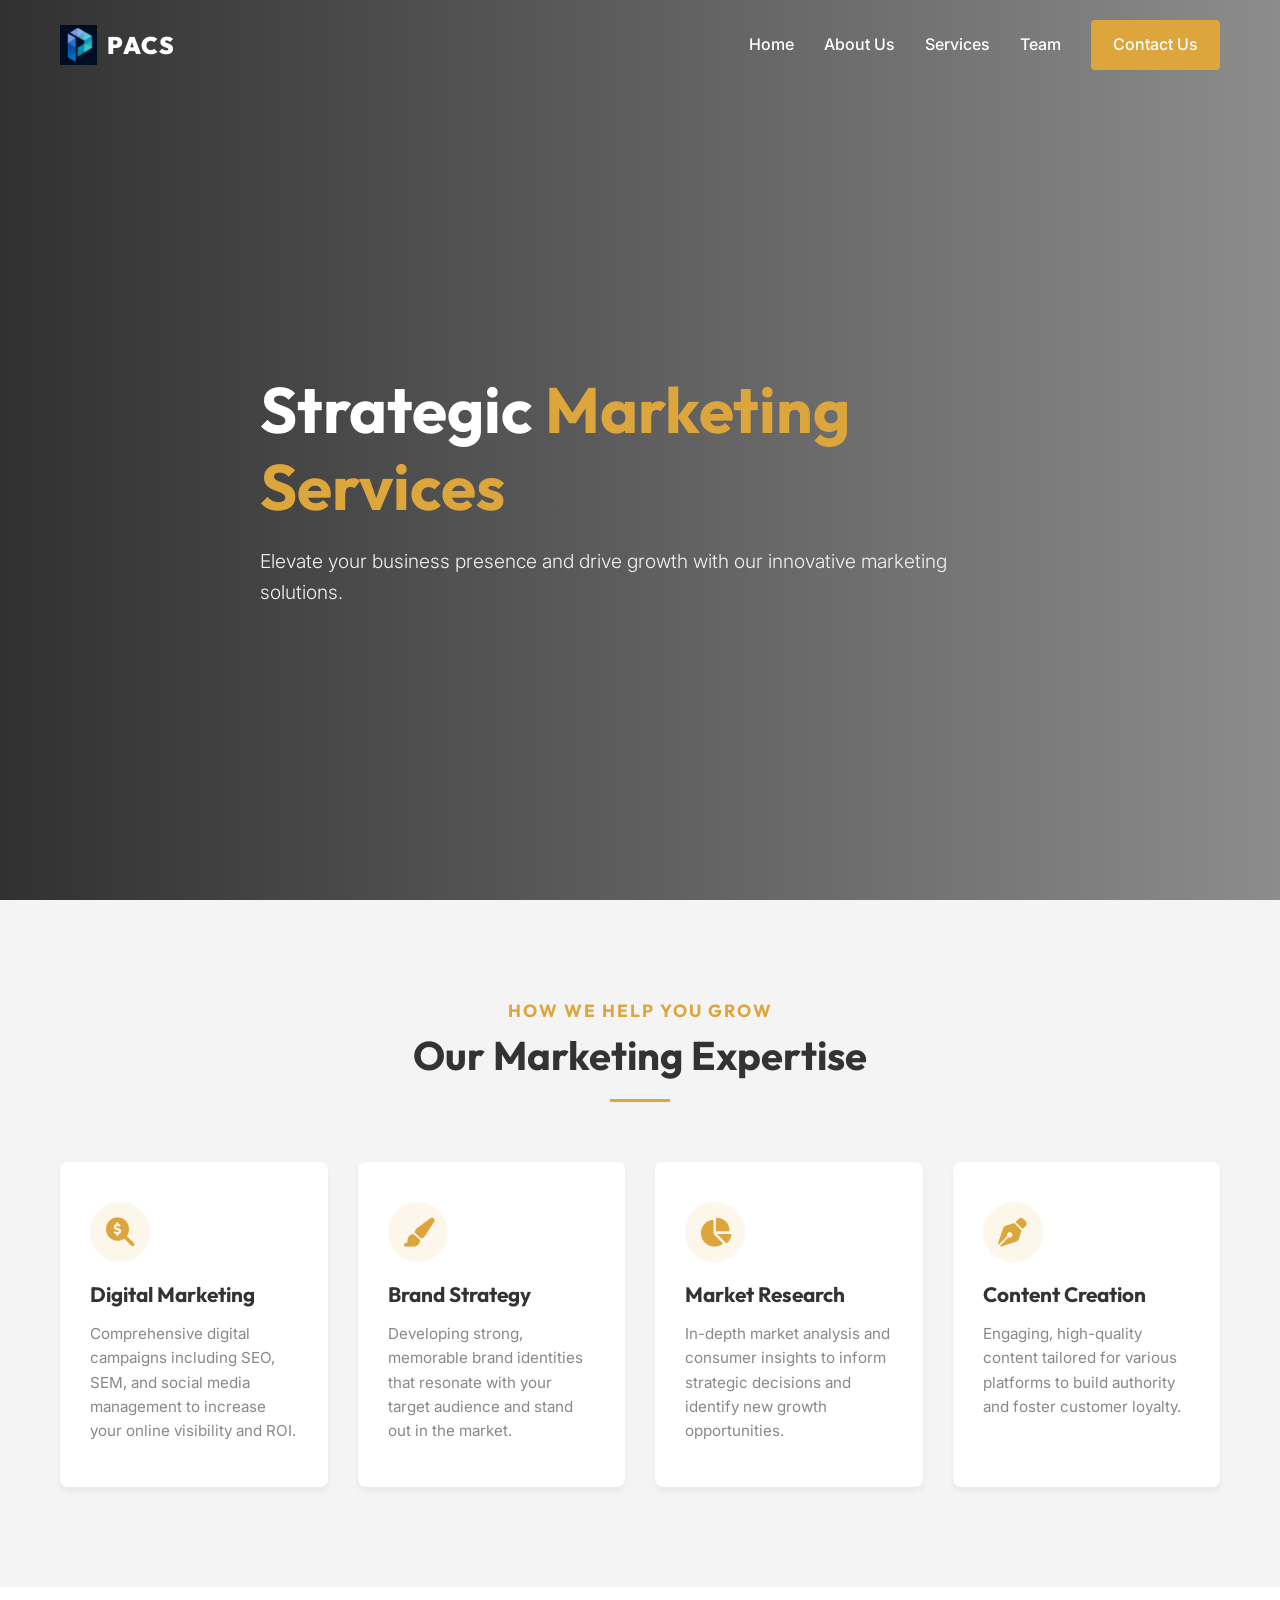
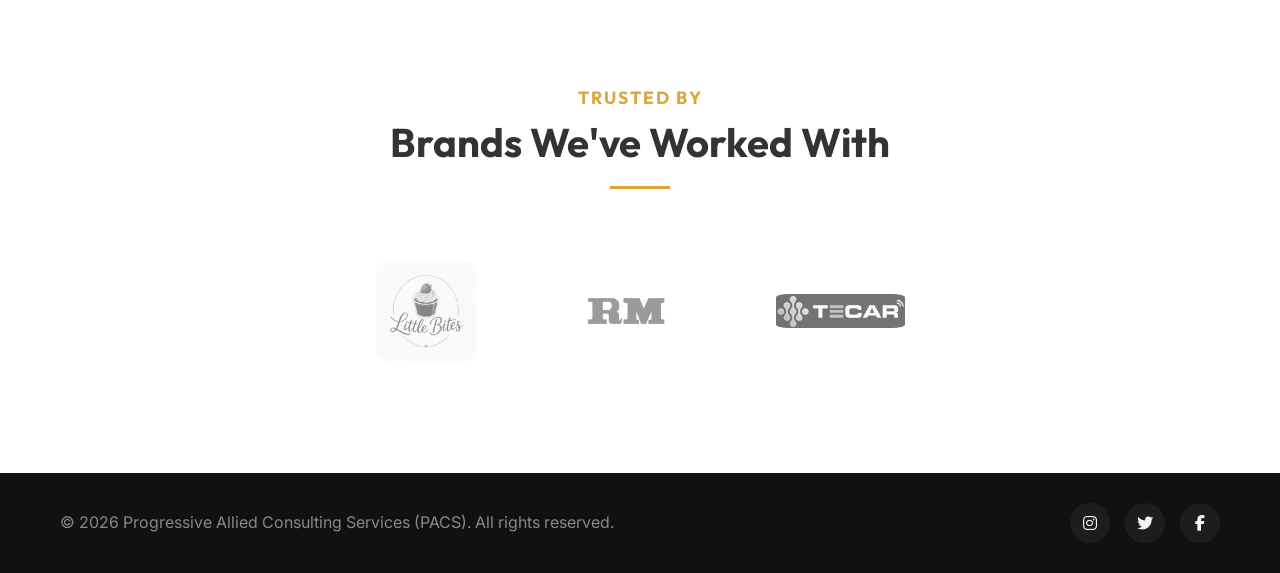
<file: marketing.html>
<!DOCTYPE html>
<html lang="en">

<head>
    <meta charset="UTF-8">
    <meta name="viewport" content="width=device-width, initial-scale=1.0">
    <!-- Google tag (gtag.js) -->
    <script async src="https://www.googletagmanager.com/gtag/js?id=G-D497NK2J3D"></script>
    <script>
        window.dataLayer = window.dataLayer || [];
        function gtag(){dataLayer.push(arguments);}
        gtag('js', new Date());

        gtag('config', 'G-D497NK2J3D');
    </script>
    <title>Marketing Services - PACS</title>
    <meta name="description"
        content="Progressive Allied Consulting Services (PACS) offers strategic marketing, branding, and digital campaigns.">
    <link rel="stylesheet" href="style.css">
    <link rel="preconnect" href="https://fonts.googleapis.com">
    <link rel="preconnect" href="https://fonts.gstatic.com" crossorigin>
    <link
        href="https://fonts.googleapis.com/css2?family=Inter:wght@300;400;600;800&family=Outfit:wght@400;700;900&display=swap"
        rel="stylesheet">
    <link rel="stylesheet" href="https://cdnjs.cloudflare.com/ajax/libs/font-awesome/6.4.0/css/all.min.css">
</head>

<body>

    <!-- Navigation -->
    <nav class="navbar" id="navbar">
        <div class="container nav-container">
            <a href="index.html" class="logo">
                <img src="img/pacs_marketing_logo.jpg" alt="PACS Logo" id="site-logo">
                <div class="logo-text">
                    <span class="logo-abbr">PACS</span>
                </div>
            </a>
            <ul class="nav-links">
                <li><a href="index.html#home">Home</a></li>
                <li><a href="index.html#about">About Us</a></li>
                <li><a href="index.html#services">Services</a></li>
                <li><a href="index.html#team">Team</a></li>
                <li><a href="index.html#contact" class="btn btn-primary nav-btn">Contact Us</a></li>
            </ul>
            <div class="hamburger">
                <i class="fas fa-bars"></i>
            </div>
        </div>
    </nav>

    <!-- Marketing Hero -->
    <section class="hero" style="min-height: 60vh; padding-top: 120px; background: url('https://images.unsplash.com/photo-1432888498266-38ffec3eaf0a?auto=format&fit=crop&w=1920&q=80') center/cover no-repeat;">
        <div class="hero-overlay"></div>
        <div class="container hero-content">
            <h1 class="hero-title fade-in-up">Strategic <span class="text-gold">Marketing Services</span></h1>
            <p class="hero-subtitle fade-in-up delay-1">Elevate your business presence and drive growth with our innovative marketing solutions.
            </p>
        </div>
    </section>

    <!-- Marketing Details -->
    <section class="services section-padding bg-light">
        <div class="container">
            <div class="section-header text-center fade-in-up">
                <h4 class="section-subtitle">How We Help You Grow</h4>
                <h2 class="section-title">Our Marketing Expertise</h2>
                <div class="header-line"></div>
            </div>

            <div class="services-grid">
                <!-- Service 1 -->
                <div class="service-card fade-in-up delay-1">
                    <div class="service-icon">
                        <i class="fas fa-search-dollar"></i>
                    </div>
                    <h3>Digital Marketing</h3>
                    <p>Comprehensive digital campaigns including SEO, SEM, and social media management to increase your online visibility and ROI.</p>
                </div>
                <!-- Service 2 -->
                <div class="service-card fade-in-up delay-2">
                    <div class="service-icon">
                        <i class="fas fa-paint-brush"></i>
                    </div>
                    <h3>Brand Strategy</h3>
                    <p>Developing strong, memorable brand identities that resonate with your target audience and stand out in the market.</p>
                </div>
                <!-- Service 3 -->
                <div class="service-card fade-in-up delay-3">
                    <div class="service-icon">
                        <i class="fas fa-chart-pie"></i>
                    </div>
                    <h3>Market Research</h3>
                    <p>In-depth market analysis and consumer insights to inform strategic decisions and identify new growth opportunities.</p>
                </div>
                <!-- Service 4 -->
                <div class="service-card fade-in-up delay-4">
                    <div class="service-icon">
                        <i class="fas fa-pen-nib"></i>
                    </div>
                    <h3>Content Creation</h3>
                    <p>Engaging, high-quality content tailored for various platforms to build authority and foster customer loyalty.</p>
                </div>
            </div>
        </div>
    </section>

    <!-- Clients / Trusted By Section -->
    <section class="clients section-padding">
        <div class="container">
            <div class="section-header text-center fade-in-up">
                <h4 class="section-subtitle">Trusted By</h4>
                <h2 class="section-title">Brands We've Worked With</h2>
                <div class="header-line"></div>
            </div>

            <div class="clients-grid">
                <a href="https://instagram.com/littlebites_jed" target="_blank" rel="noopener noreferrer" class="client-card fade-in-up delay-1">
                    <img src="img/logo_littlebites.png" alt="Little Bites" class="client-logo">
                </a>
                <div class="client-card fade-in-up delay-2">
                    <img src="img/logo_rm_simple.jpeg" alt="RM" class="client-logo">
                </div>
                <div class="client-card fade-in-up delay-3">
                    <img src="img/logo_tecar.png" alt="Tecar" class="client-logo">
                </div>
            </div>
        </div>
    </section>

    <!-- Footer -->
    <footer class="footer">
        <div class="container">
            <div class="footer-bottom">
                <p>&copy; 2026 Progressive Allied Consulting Services (PACS). All rights reserved.</p>
                <div class="social-links">
                    <a href="https://instagram.com/pacs.marketing"><i class="fab fa-instagram"></i></a>
                    <a href="#"><i class="fab fa-twitter"></i></a>
                    <a href="#"><i class="fab fa-facebook-f"></i></a>
                </div>
            </div>
        </div>
    </footer>

    <script src="script.js"></script>
</body>

</html>
</file>
<file: style.css>
/* ----- CSS Variables ----- */
:root {
    --primary-gold: #dda63c;
    /* Base gold from logo */
    --primary-gold-dark: #b88a31;
    --dark-bg: #1a1a1a;
    --dark-grey: #2c2c2c;
    --light-grey: #f4f4f4;
    --text-dark: #333333;
    --text-light: #ffffff;
    --text-muted: #888888;

    --font-primary: 'Inter', sans-serif;
    --font-heading: 'Outfit', sans-serif;

    --transition: all 0.3s ease;
    --shadow-sm: 0 4px 6px rgba(0, 0, 0, 0.05);
    --shadow-md: 0 10px 30px rgba(0, 0, 0, 0.1);
    --shadow-lg: 0 20px 40px rgba(0, 0, 0, 0.2);
}

/* ----- Reset & Base Styles ----- */
* {
    margin: 0;
    padding: 0;
    box-sizing: border-box;
}

html {
    scroll-behavior: smooth;
}

body {
    font-family: var(--font-primary);
    line-height: 1.6;
    color: var(--text-dark);
    background-color: var(--text-light);
    overflow-x: clip;
}

h1,
h2,
h3,
h4,
h5,
h6 {
    font-family: var(--font-heading);
    font-weight: 700;
    line-height: 1.2;
}

a {
    text-decoration: none;
    color: inherit;
    transition: var(--transition);
}

ul {
    list-style: none;
}

img {
    max-width: 100%;
    height: auto;
    display: block;
}

.container {
    width: 100%;
    max-width: 1200px;
    margin: 0 auto;
    padding: 0 20px;
}

.section-padding {
    padding: 100px 0;
    overflow: hidden;
}

.bg-light {
    background-color: var(--light-grey);
}

.text-gold {
    color: var(--primary-gold);
}

.text-white {
    color: var(--text-light);
}

/* ----- Typography ----- */
.section-subtitle {
    color: var(--primary-gold);
    font-size: 1.1rem;
    text-transform: uppercase;
    letter-spacing: 2px;
    margin-bottom: 10px;
}

.section-title {
    font-size: 2.5rem;
    margin-bottom: 20px;
    color: var(--font-heading);
}

.text-center {
    text-align: center;
}

/* ----- Buttons ----- */
.btn {
    display: inline-block;
    padding: 12px 28px;
    font-weight: 600;
    border-radius: 4px;
    cursor: pointer;
    transition: var(--transition);
    border: 2px solid transparent;
    text-align: center;
}

.btn-primary {
    background-color: var(--primary-gold);
    color: var(--text-light);
}

.btn-primary:hover {
    background-color: transparent;
    border-color: var(--primary-gold);
    color: var(--primary-gold);
}

.btn-secondary {
    background-color: transparent;
    border-color: var(--text-light);
    color: var(--text-light);
}

.btn-secondary:hover {
    background-color: var(--text-light);
    color: var(--dark-bg);
}

.btn-block {
    display: block;
    width: 100%;
}

/* ----- Navigation ----- */
.navbar {
    position: fixed;
    top: 0;
    left: 0;
    width: 100%;
    z-index: 1000;
    padding: 20px 0;
    transition: var(--transition);
}

.navbar.scrolled {
    background-color: rgba(255, 255, 255, 0.98);
    box-shadow: var(--shadow-sm);
    padding: 15px 0;
}

.nav-container {
    display: flex;
    justify-content: space-between;
    align-items: center;
}

.logo {
    display: flex;
    align-items: center;
    gap: 10px;
    z-index: 1001;
}

.logo img {
    height: 40px;
}

.logo-text {
    display: flex;
    flex-direction: column;
}

.logo-abbr {
    font-family: var(--font-heading);
    font-size: 1.5rem;
    font-weight: 900;
    color: var(--text-light);
    letter-spacing: 1px;
    transition: var(--transition);
}

.navbar.scrolled .logo-abbr {
    color: var(--dark-bg);
}

.nav-links {
    display: flex;
    align-items: center;
    gap: 30px;
}

.nav-links a {
    color: var(--text-light);
    font-weight: 500;
    font-size: 1rem;
    position: relative;
}

.navbar.scrolled .nav-links a:not(.nav-btn) {
    color: var(--dark-bg);
}

.nav-links a:not(.nav-btn)::after {
    content: '';
    position: absolute;
    bottom: -5px;
    left: 0;
    width: 0;
    height: 2px;
    background-color: var(--primary-gold);
    transition: width 0.3s ease;
}

.nav-links a:not(.nav-btn):hover::after {
    width: 100%;
}

.nav-btn {
    padding: 10px 20px;
}

.hamburger {
    display: none;
    font-size: 1.5rem;
    color: var(--text-light);
    cursor: pointer;
    z-index: 1001;
}

.navbar.scrolled .hamburger {
    color: var(--dark-bg);
}

/* ----- Hero Section ----- */
.hero {
    position: relative;
    height: 100vh;
    min-height: 600px;
    display: flex;
    align-items: center;
    background: url('img/hero-bg.png') center/cover no-repeat;
}

.hero-overlay {
    position: absolute;
    top: 0;
    left: 0;
    width: 100%;
    height: 100%;
    background: linear-gradient(90deg, rgba(26, 26, 26, 0.9) 0%, rgba(26, 26, 26, 0.5) 100%);
    z-index: 1;
}

.hero-content {
    position: relative;
    z-index: 2;
    max-width: 800px;
}

.hero-title {
    font-size: 4rem;
    color: var(--text-light);
    margin-bottom: 20px;
}

.hero-subtitle {
    font-size: 1.2rem;
    color: var(--light-grey);
    margin-bottom: 40px;
    font-weight: 300;
}

.hero-buttons {
    display: flex;
    gap: 20px;
}

/* ----- About Section ----- */
.about-grid {
    display: grid;
    grid-template-columns: 1fr 1fr;
    gap: 50px;
    align-items: center;
}

.about-text p {
    margin-bottom: 20px;
    color: var(--text-muted);
}

.about-features {
    margin-top: 30px;
}

.about-features li {
    margin-bottom: 15px;
    font-weight: 600;
    display: flex;
    align-items: center;
    gap: 10px;
}

.about-features i {
    color: var(--primary-gold);
    font-size: 1.2rem;
}

.about-image {
    position: relative;
}

.image-wrapper {
    position: relative;
}

.img-placeholder {
    width: 100%;
    height: 500px;
    background: linear-gradient(135deg, var(--dark-grey), var(--dark-bg));
    border-radius: 8px;
    display: flex;
    justify-content: center;
    align-items: center;
    color: rgba(255, 255, 255, 0.1);
    font-size: 8rem;
    box-shadow: var(--shadow-lg);
}

.experience-badge {
    position: absolute;
    bottom: -30px;
    left: -30px;
    background-color: var(--primary-gold);
    padding: 30px;
    border-radius: 8px;
    color: var(--text-light);
    display: flex;
    flex-direction: column;
    align-items: center;
    box-shadow: var(--shadow-md);
}

.exp-number {
    font-family: var(--font-heading);
    font-size: 3rem;
    font-weight: 900;
    line-height: 1;
}

.exp-text {
    font-weight: 600;
    text-transform: uppercase;
    font-size: 0.9rem;
    text-align: center;
    margin-top: 5px;
}

/* ----- Services Section ----- */
.section-header {
    margin-bottom: 60px;
}

.header-line {
    width: 60px;
    height: 3px;
    background-color: var(--primary-gold);
    margin: 0 auto;
}

.services-grid {
    display: grid;
    grid-template-columns: repeat(auto-fit, minmax(250px, 1fr));
    gap: 30px;
}

.service-card {
    background-color: var(--text-light);
    padding: 40px 30px;
    border-radius: 8px;
    box-shadow: var(--shadow-sm);
    transition: var(--transition);
    border-bottom: 3px solid transparent;
}

.service-icon {
    width: 60px;
    height: 60px;
    background-color: rgba(221, 166, 60, 0.1);
    color: var(--primary-gold);
    display: flex;
    justify-content: center;
    align-items: center;
    font-size: 1.8rem;
    border-radius: 50%;
    margin-bottom: 20px;
    transition: var(--transition);
}

@media (hover: hover) and (pointer: fine) {
    .service-card:hover {
        transform: translateY(-10px);
        box-shadow: var(--shadow-lg);
        border-bottom-color: var(--primary-gold);
    }

    .service-card:hover .service-icon {
        background-color: var(--primary-gold);
        color: var(--text-light);
    }
}

.service-card h3 {
    margin-bottom: 15px;
    font-size: 1.3rem;
}

.service-card p {
    color: var(--text-muted);
    font-size: 0.95rem;
}

/* ----- Team Section ----- */
.team-grid {
    display: grid;
    grid-template-columns: repeat(auto-fit, minmax(300px, 1fr));
    gap: 40px;
}

.team-member {
    background-color: var(--text-light);
    border-radius: 8px;
    overflow: hidden;
    box-shadow: var(--shadow-sm);
    transition: var(--transition);
    border-bottom: 3px solid transparent;
}

@media (hover: hover) and (pointer: fine) {
    .team-member:hover {
        transform: translateY(-10px);
        box-shadow: var(--shadow-lg);
        border-bottom-color: var(--primary-gold);
    }
}

.team-image-frame,
.team-image-placeholder {
    min-height: 260px;
    border-bottom: 1px solid rgba(221, 166, 60, 0.25);
}

.team-image-frame {
    background-color: var(--dark-bg);
}

.team-photo {
    width: 100%;
    height: 260px;
    object-fit: contain;
    object-position: center top;
}

.team-image-placeholder {
    background:
        linear-gradient(135deg, rgba(221, 166, 60, 0.18), rgba(26, 26, 26, 0.88)),
        linear-gradient(135deg, var(--dark-grey), var(--dark-bg));
    display: flex;
    justify-content: center;
    align-items: center;
    color: rgba(255, 255, 255, 0.75);
    font-size: 5rem;
}

.team-content {
    padding: 40px 30px;
}

.team-content h3 {
    margin-bottom: 5px;
    color: var(--dark-bg);
    font-size: 1.5rem;
}

.team-title {
    font-weight: 600;
    margin-bottom: 25px;
    font-size: 1rem;
    text-transform: uppercase;
    letter-spacing: 1px;
}

.team-details p {
    font-size: 0.95rem;
    margin-bottom: 15px;
    color: var(--text-muted);
}

.team-details strong {
    color: var(--dark-grey);
}

/* ----- Contact Section ----- */
.contact {
    background-color: var(--dark-bg);
    color: var(--text-light);
}

.contact-wrapper {
    display: grid;
    grid-template-columns: 1fr 1fr;
    gap: 60px;
}

.contact-info p {
    margin-bottom: 40px;
    color: var(--text-muted);
}

.contact-details {
    display: flex;
    flex-direction: column;
    gap: 25px;
}

.contact-item {
    display: flex;
    align-items: flex-start;
    gap: 15px;
}

.contact-item i {
    color: var(--primary-gold);
    font-size: 1.5rem;
    margin-top: 5px;
}

.contact-item h5 {
    font-size: 1.1rem;
    margin-bottom: 5px;
}

.contact-item p {
    margin-bottom: 0;
    color: var(--light-grey);
}

.contact-form-container {
    background-color: var(--text-light);
    padding: 40px;
    border-radius: 8px;
    color: var(--text-dark);
}

.form-group {
    margin-bottom: 20px;
}

.form-group input,
.form-group select,
.form-group textarea {
    width: 100%;
    padding: 15px;
    border: 1px solid #e0e0e0;
    border-radius: 4px;
    font-family: var(--font-primary);
    font-size: 1rem;
    transition: var(--transition);
    background-color: #fafafa;
}

.form-group input:focus,
.form-group select:focus,
.form-group textarea:focus {
    outline: none;
    border-color: var(--primary-gold);
    background-color: var(--text-light);
}
/* ----- Clients / Trusted By Section ----- */
.clients {
    background-color: var(--text-light);
}

.clients-grid {
    display: flex;
    justify-content: center;
    align-items: center;
    flex-wrap: wrap;
    gap: 60px;
    margin-top: 30px;
}

.client-card {
    background: transparent;
    border: none;
    box-shadow: none;
    padding: 12px 20px;
    display: flex;
    justify-content: center;
    align-items: center;
    transition: var(--transition);
    text-decoration: none;
}

.client-logo {
    max-width: 170px;
    max-height: 100px;
    width: auto;
    height: auto;
    object-fit: contain;
    mix-blend-mode: multiply;
    filter: grayscale(100%) opacity(0.55);
    transition: filter 0.3s ease, opacity 0.3s ease, transform 0.3s ease;
    border-radius: 10%;
}

@media (hover: hover) and (pointer: fine) {
    .client-card:hover .client-logo {
        filter: grayscale(0%) opacity(1);
        transform: scale(1.08);
    }
}

/* ----- Footer ----- */
.footer {
    background-color: #111;
    color: var(--text-muted);
    padding: 30px 0;
    text-align: center;
}

.footer-bottom {
    display: flex;
    justify-content: space-between;
    align-items: center;
    flex-wrap: wrap;
    gap: 20px;
}

.social-links {
    display: flex;
    gap: 15px;
}

.social-links a {
    display: flex;
    justify-content: center;
    align-items: center;
    width: 40px;
    height: 40px;
    background-color: rgba(255, 255, 255, 0.05);
    border-radius: 50%;
    color: var(--light-grey);
}

.social-links a:hover {
    background-color: var(--primary-gold);
    color: var(--text-light);
}

/* ----- Animations ----- */
.fade-in-up {
    opacity: 0;
    transform: translateY(30px);
    transition: opacity 0.8s ease, transform 0.8s ease;
}

.slide-in-left {
    opacity: 0;
    transform: translateX(-50px);
    transition: opacity 0.8s ease, transform 0.8s ease;
}

.slide-in-right {
    opacity: 0;
    transform: translateX(50px);
    transition: opacity 0.8s ease, transform 0.8s ease;
}

.in-view {
    opacity: 1;
    transform: translate(0);
}

.delay-1 {
    transition-delay: 0.2s;
}

.delay-2 {
    transition-delay: 0.4s;
}

.delay-3 {
    transition-delay: 0.6s;
}

.delay-4 {
    transition-delay: 0.8s;
}

/* ----- Responsive Design ----- */
@media (max-width: 992px) {
    .hero-title {
        font-size: 3rem;
    }

    .about-grid,
    .contact-wrapper {
        grid-template-columns: 1fr;
        gap: 40px;
    }

    .experience-badge {
        left: 0;
        bottom: 0;
    }
}

@media (max-width: 768px) {
    .navbar {
        padding: 15px 0;
        background-color: rgba(26, 26, 26, 0.95);
    }

    .logo-abbr {
        color: var(--text-light);
    }

    .hamburger {
        display: block;
    }

    .nav-links {
        position: absolute;
        top: 100%;
        left: -100%;
        width: 100%;
        height: 100vh;
        background-color: var(--dark-bg);
        flex-direction: column;
        justify-content: start;
        align-items: center;
        transition: 0.5s;
    }

    .nav-links.active {
        left: 0;
    }

    /* Fix: Keep mobile menu links white even when navbar is scrolled */
    .navbar.scrolled .nav-links a:not(.nav-btn),
    .nav-links a:not(.nav-btn) {
        color: var(--text-light) !important;
    }

    /* Fix: Ensure the hamburger icon remains visible (white) when menu is active */
    .nav-links.active+.hamburger {
        color: var(--text-light) !important;
    }

    /* Fix: Prevent navbar background from turning white when scrolled AND mobile menu is active */
    .navbar.scrolled:has(.nav-links.active) {
        background-color: var(--dark-bg) !important;
    }

    /* Fix: Keep logo white when mobile menu is active, even if scrolled */
    .navbar.scrolled:has(.nav-links.active) .logo-abbr {
        color: var(--text-light) !important;
    }

    .hero-title {
        font-size: 2.5rem;
    }

    .hero-buttons {
        flex-direction: column;
    }

    .footer-bottom {
        flex-direction: column;
        justify-content: center;
    }

    .section-padding {
        padding: 60px 0;
    }

    /* Disable layout shift entrance transforms on mobile */
    .fade-in-up,
    .slide-in-left,
    .slide-in-right {
        transform: none !important;
        opacity: 0;
        transition: opacity 0.5s ease !important;
    }

    .in-view {
        opacity: 1 !important;
        transform: none !important;
    }

    /* Mobile Carousel for Services and Team */
    .services-grid,
    .team-grid {
        display: flex;
        flex-wrap: nowrap;
        overflow-x: auto;
        overflow-y: hidden;
        scroll-snap-type: x mandatory;
        scroll-snap-stop: normal;
        overscroll-behavior-x: contain;
        overscroll-behavior-y: auto;
        touch-action: pan-x pan-y;
        padding-top: 10px;
        padding-bottom: 25px;
        scroll-padding: 0 20px;
        -webkit-overflow-scrolling: touch;
        gap: 16px;
        scrollbar-width: none;
        align-items: stretch;
    }

    .services-grid::-webkit-scrollbar,
    .team-grid::-webkit-scrollbar {
        display: none;
    }

    .services-grid > *,
    .team-grid > * {
        flex: 0 0 85%;
        min-width: 85%;
        max-width: 85%;
        scroll-snap-align: start;
        scroll-margin: 0 20px;
        opacity: 1 !important;
        transform: none !important;
        transition: box-shadow 0.3s ease, border-color 0.3s ease !important;
        display: flex;
        flex-direction: column;
        box-sizing: border-box;
    }

    .services-grid .service-card {
        padding: 30px 24px;
        min-height: 220px;
        display: flex;
        flex-direction: column;
        justify-content: flex-start;
        height: 100%;
        box-sizing: border-box;
        opacity: 1 !important;
        transform: none !important;
        transition: box-shadow 0.3s ease, border-color 0.3s ease !important;
    }

    .services-grid .service-icon {
        width: 52px;
        height: 52px;
        font-size: 1.5rem;
        margin-bottom: 16px;
    }

    .team-grid .team-member {
        height: 100%;
        display: flex;
        flex-direction: column;
        opacity: 1 !important;
        transform: none !important;
        transition: box-shadow 0.3s ease, border-color 0.3s ease !important;
        box-sizing: border-box;
    }

    .team-image-frame,
    .team-image-placeholder {
        height: 200px;
        min-height: 200px;
        font-size: 4rem;
    }

    .team-photo {
        height: 200px;
    }

    .team-content {
        padding: 24px 20px;
        display: flex;
        flex-direction: column;
        flex: 1;
    }

    .team-content h3 {
        font-size: 1.3rem;
        margin-bottom: 6px;
    }

    .team-title {
        font-size: 0.85rem;
        margin-bottom: 16px;
    }

    .team-details {
        font-size: 0.9rem;
        flex: 1;
        overflow-y: auto;
        max-height: 260px;
        padding-right: 5px;
        -webkit-overflow-scrolling: touch;
        scrollbar-width: thin;
    }

    .team-details p {
        font-size: 0.9rem;
        margin-bottom: 10px;
    }

    .service-card:hover,
    .team-member:hover,
    .client-card:hover {
        transform: none !important;
    }

    /* Clients Mobile Carousel - Snap One Logo at a Time */
    .clients-grid {
        display: flex;
        flex-wrap: nowrap;
        overflow-x: auto;
        overflow-y: hidden;
        scroll-snap-type: x mandatory;
        overscroll-behavior-x: contain;
        overscroll-behavior-y: auto;
        touch-action: pan-x pan-y;
        padding-top: 5px;
        padding-bottom: 5px;
        scroll-padding: 0;
        -webkit-overflow-scrolling: touch;
        gap: 0;
        scrollbar-width: none;
        justify-content: flex-start;
        align-items: center;
    }

    .clients-grid::-webkit-scrollbar {
        display: none;
    }

    .clients-grid > * {
        flex: 0 0 100%;
        min-width: 100%;
        max-width: 100%;
        scroll-snap-align: center;
        scroll-snap-stop: always;
        display: flex;
        justify-content: center;
        align-items: center;
        opacity: 1 !important;
        transform: none !important;
        background: transparent;
        border: none;
        box-shadow: none;
        padding: 15px 20px;
        box-sizing: border-box;
    }

    .client-card {
        background: transparent;
        border: none;
        box-shadow: none;
        width: 100%;
        height: auto;
        padding: 10px;
        display: flex;
        justify-content: center;
        align-items: center;
    }

    .client-logo {
        max-height: 100px;
        max-width: 180px;
        mix-blend-mode: multiply;
        filter: grayscale(100%) opacity(0.65);
    }
}
</file>
